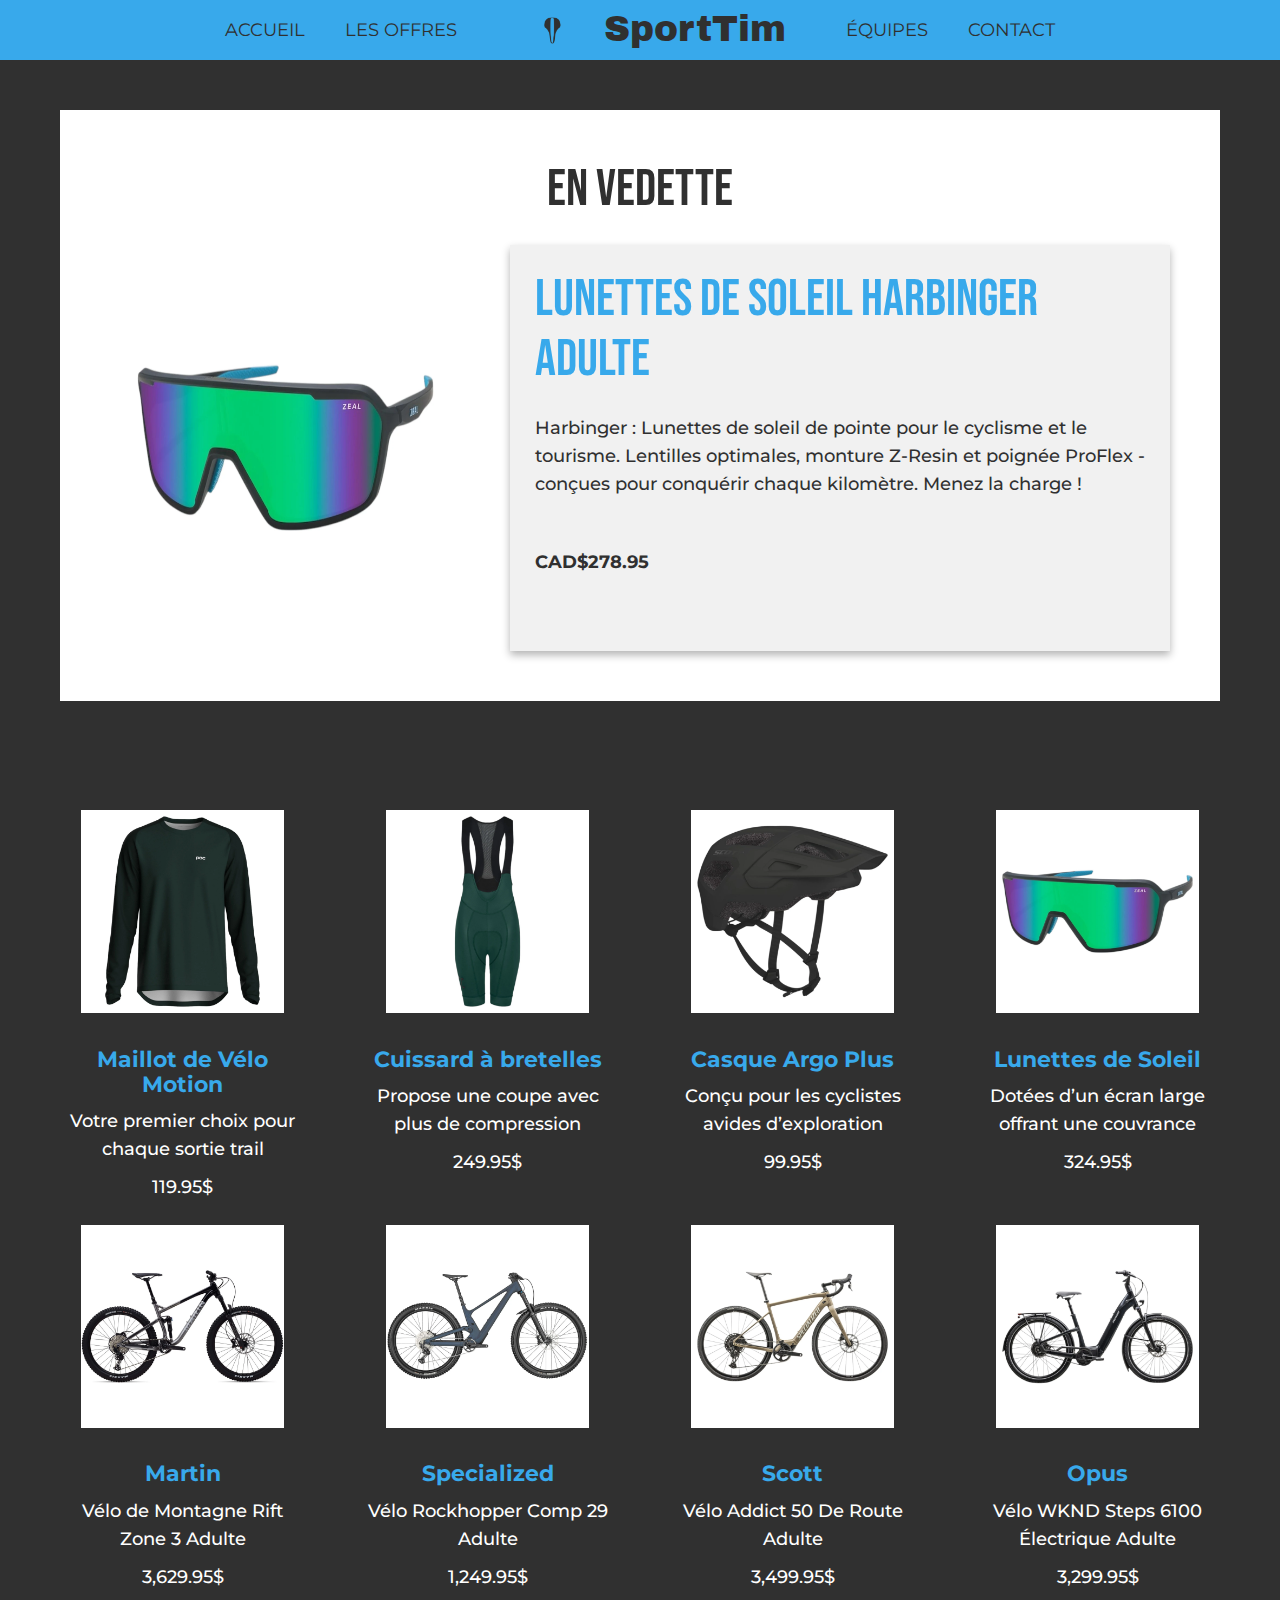
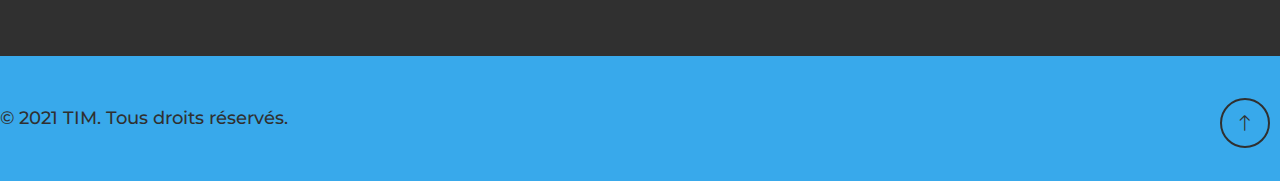
<file: liste-articles.html>
<!DOCTYPE html>
<html lang="fr">

<head>
    <meta charset="UTF-8">
    <meta name="viewport" content="width=device-width, initial-scale=1.0">
    <title>Liste des articles</title>

    <!-- Link to CSS normalize page -->
    <link rel="stylesheet" href="css/normalize.css">

    <!-- Link to Google Fonts -->
    <link rel="preconnect" href="https://fonts.googleapis.com">
    <link rel="preconnect" href="https://fonts.gstatic.com" crossorigin>
    <link
        href="https://fonts.googleapis.com/css2?family=Archivo+Black&family=Bebas+Neue&family=Montserrat:ital,wght@0,100..900;1,100..900&display=swap"
        rel="stylesheet">

    <!-- Link to Google Icons -->
    <link rel="stylesheet" href="https://fonts.googleapis.com/css2?family=Material+Symbols+Outlined&display=swap">

    <!-- Link to Bootstrap Icons -->
    <link href="https://cdn.jsdelivr.net/npm/bootstrap-icons/font/bootstrap-icons.css" rel="stylesheet">

    <!-- Link to JS page -->
    <script src="js/script.js" defer></script>

    <!-- Link to CSS style page -->
    <link rel="stylesheet" href="css/styles.css">

</head>

<body>
    <!-- Header -->
    <header id="top_page">
        <div class="wrapper">
            <nav>
                <ul>
                    <li><a class="button-bordered" href="index.html">ACCUEIL</a></li>
                    <li><a class="button-bordered" href="liste-articles.html">LES OFFRES</a></li>

                    <li>
                        <a href="index.html" class="logo">
                            <img src="images/LOGO.png" alt="logo site">
                            <h1>SportTim</h1>
                        </a>
                    </li>

                    <li><a class="button-bordered" href="index.html#equipe">ÉQUIPES</a></li>
                    <li><a class="button-bordered" href="index.html#contact">CONTACT</a></li>
                </ul>
            </nav>
        </div>
    </header>


    <section class="vedette">
        <div class="wrapper">

            <h2>En Vedette</h2>

            <div class="article">
                <div class="main">
                    <img src="images/lunettes_soleil_harbinger_adulte.webp" alt="lunette de soleil">
                </div>
                
    
                <div class="title">
                    <div>
                        <h2>Lunettes de Soleil Harbinger Adulte</h2>
                        <p>Harbinger : Lunettes de soleil de pointe pour le cyclisme et le tourisme. Lentilles optimales,
                            monture Z-Resin et poignée ProFlex - conçues pour conquérir chaque kilomètre. Menez la charge !
                        </p>
                    </div>
    
    
                    <p><strong>CAD$278.95</strong></p>
                </div>
            </div>
        </div>
    </section>

    <section class="other_article produit">
        <div class="wrapper">
            <div class="row">
                <div class="card">
                    <a href="fiche-article.html">
                        <img src="images/maillot_velo_homme.webp" alt="maillot velo">
                        <p class="plus">+</p>
                    </a>


                    <h3>Maillot de Vélo Motion</h3>
                    <p class="definition">Votre premier choix pour chaque sortie trail</p>
                    <p class="prix">119.95$</p>
                </div>

                <div class="card">
                    <a href="fiche-article.html">
                        <img src="images/cuissard_bretelles_podium_homme.webp" alt="cuissard a bretelles">
                        <p class="plus">+</p>
                    </a>


                    <h3>Cuissard à bretelles</h3>
                    <p class="definition">Propose une coupe avec plus de compression</p>
                    <p class="prix">249.95$</p>
                </div>

                <div class="card">
                    <a href="fiche-article.html">
                        <img src="images/casque_argo_plus_enfant.webp" alt="casque de velo enfant">
                        <p class="plus">+</p>
                    </a>


                    <h3>Casque Argo Plus</h3>
                    <p class="definition">Conçu pour les cyclistes avides d’exploration</p>
                    <p class="prix">99.95$</p>
                </div>

                <div class="card">
                    <a href="fiche-article.html">
                        <img src="images/lunettes_soleil_harbinger_adulte.webp" alt="lunette de soleil">
                        <p class="plus">+</p>
                    </a>


                    <h3>Lunettes de Soleil</h3>
                    <p class="definition">Dotées d’un écran large offrant une couvrance</p>
                    <p class="prix">324.95$</p>
                </div>
            </div>

            <div class="row">
                <div class="card">
                    <a href="fiche-article.html">
                        <img src="images/velo_montagne .webp" alt="velo de montagne">
                        <p class="plus">+</p>
                    </a>


                    <h3>Martin</h3>
                    <p class="definition">Vélo de Montagne Rift Zone 3 Adulte</p>
                    <p class="prix">3,629.95$</p>
                </div>

                <div class="card">
                    <a href="fiche-article.html">
                        <img src="images/velo_montagne_genius.webp" alt="velo de montagne">
                        <p class="plus">+</p>
                    </a>


                    <h3>Specialized</h3>
                    <p class="definition">Vélo Rockhopper Comp 29 Adulte</p>
                    <p class="prix">1,249.95$</p>
                </div>

                <div class="card">
                    <a href="fiche-article.html">
                        <img src="images/velo_route_turbo.webp" alt="velo de route">
                        <p class="plus">+</p>
                    </a>


                    <h3>Scott</h3>
                    <p class="definition">Vélo Addict 50 De Route Adulte</p>
                    <p class="prix">3,499.95$</p>
                </div>

                <div class="card">
                    <a href="fiche-article.html">
                        <img src="images/velo_electrique.webp" alt="velo electrique">
                        <p class="plus">+</p>
                    </a>


                    <h3>Opus</h3>
                    <p class="definition">Vélo WKND Steps 6100 Électrique Adulte</p>
                    <p class="prix">3,299.95$</p>
                </div>
            </div>
        </div>
    </section>

    <!-- Footer -->
    <footer>
        <div class="wrapper">
            <p>© 2021 TIM. Tous droits réservés.</p>
            <a href="#top_page"><i class="bi bi-arrow-up"></i></a>
        </div>
    </footer>

</body>

</html>
</file>
<file: css/styles.css>
/*----------------------------------------------------------------------------
    Reset
----------------------------------------------------------------------------*/

html {
    box-sizing: border-box;
    font-size: 62.5%;

    scroll-behavior: smooth;
}

*,
*:before,
*:after {
    box-sizing: inherit;
}


/*------------------------------------------------------------------------------
   Base
------------------------------------------------------------------------------*/

body {
    background-color: #303030;
    color: #fff;
    font-family: "Montserrat", sans-serif;

    margin: 0;
    padding: 0;

}

.wrapper {
    max-width: 1320px;
    margin: 0 auto;
}

a {
    text-decoration: none;
    color: #303030;

    font-size: 1.8rem;
    font-weight: 400;
    text-transform: uppercase;
}

h1,
h2,
h3,
h4 {
    margin: 0;
}

h1 {
    font-family: "Archivo Black", sans-serif;
    font-size: 3.6rem;
    font-weight: normal;
}

h2 {
    font-family: "Bebas Neue", sans-serif;
    font-weight: 400;
    font-size: 5.2rem;
    text-align: center;
}

h3 {
    font-size: 2.2rem;
    font-weight: 700;
}

h4 {
    font-size: 2.5rem;
    font-weight: 400;
    text-transform: uppercase;
    font-family: "Montserrat", sans-serif;
}

p {
    font-family: "Montserrat", sans-serif;
    font-size: 1.8rem;
    font-weight: 500;

    line-height: 28px;

    margin: 0;
}


/*------------------------------------------------------------------------------
   Modules
------------------------------------------------------------------------------*/

section {
    padding: 50px 60px;
}

.title {
    display: flex;
    flex-direction: column;
    justify-content: center;
    align-items: center;
}

.title p {
    width: 610px;
    text-align: center;
}

.bleu_btn {
    display: inline-block;
    background-color: #38A9EB;
    padding: 10px 30px;
    border: 2px #38a9eb00 solid;

    transition: all 0.3s ease-in-out;
}

.bleu_btn:hover {
    background-color: #303030;
    color: #38A9EB;
    border: 2px #38A9EB solid;
}

.gray_btn {
    display: inline-block;
    padding: 15px 40px;
    border: 2px #303030 solid;

    transition: all 0.3s ease-in-out;
}

.gray_btn:hover {
    background-color: #303030;
    color: #38A9EB;
}

i {
    display: flex;
    justify-content: center;
    align-items: center;
    flex-direction: row;

    font-size: 1.8rem;
    border: 2px #303030 solid;
    border-radius: 50%;
    width: 50px;
    height: 50px;

    margin: 10px 10px 0px 0px;

    transition: all 0.3s ease-in-out;
}

i:hover {
    display: flex;
    justify-content: center;
    align-items: center;
    flex-direction: row;

    font-size: 1.8rem;
    border: 2px #303030 solid;
    border-radius: 50%;
    width: 50px;
    height: 50px;

    margin: 10px 10px 0px 0px;

    background-color: #303030;
    color: #38A9EB;
}

/* GRAY BOTTOM BORDER */
.button-bordered {
    border: none;
    outline: none;
    position: relative;
}

.button-bordered::before,
.button-bordered::after {
    content: '';
    position: absolute;
    width: 0;
    height: 0;
    transition: all 0.3s;
    pointer-events: none;
}


.button-bordered::after {
    height: 2px;
    bottom: -4px;
    left: 0;
    border-bottom: 1.5px solid #303030;
}

.button-bordered:hover::before,
.button-bordered:hover::after {
    width: 100%;
}


/* BLUE BOTTOM BORDER */
.button-bordered-blue {
    border: none;
    outline: none;
    position: relative;
    color: #38A9EB;
}

.button-bordered-blue::before,
.button-bordered-blue::after {
    content: '';
    position: absolute;
    width: 0;
    height: 0;
    transition: all 0.3s;
    pointer-events: none;
}


.button-bordered-blue::after {
    height: 2px;
    bottom: -4px;
    left: 0;
    border-bottom: 1.5px solid #38A9EB;
}

.button-bordered-blue:hover::before,
.button-bordered-blue:hover::after {
    width: 100%;
}

/*------------------------------------------------------------------------------
   Header
------------------------------------------------------------------------------*/

header {
    background-color: #38A9EB;

    height: 60px;
    font-size: 1.8rem;
    font-weight: 500;

    display: flex;
    align-items: center;
}

header nav ul {
    display: flex;
    justify-content: center;
    align-items: center;
    margin: 0;
    padding: 0;
}

header nav li {
    list-style: none;
    padding: 0 20px;
}

header nav h1 {
    text-transform: capitalize;
}

.logo {
    display: flex;
    align-items: center;
    padding: 0 20px;
}

.logo img {
    height: 40px;
    margin-right: 15px;
}

/*------------------------------------------------------------------------------
   Hero
------------------------------------------------------------------------------*/

.hero {
    background-image: url(../images/montagne_lac.jpg);
    background-position: center;
    background-size: cover;
    background-repeat: no-repeat;

    padding-bottom: 60px;
}

.hero .wrapper {
    display: flex;
    align-items: end;
    justify-content: flex-end;
    height: 650px;
}

.hero .hero-box {
    background-color: #303030;
    width: 560px;
    height: 220px;

    padding: 30px;
}

.hero .hero-box h1 {
    color: #38A9EB;
    padding-bottom: 10px;
}


/*------------------------------------------------------------------------------
   Call to action 
------------------------------------------------------------------------------*/

.cta {
    display: flex;
    justify-content: center;
    text-align: center;
}

.cta h2 {
    color: #38A9EB;
}

.cta p {
    width: 765px;
    padding: 10px 0 30px 0;
}


/*------------------------------------------------------------------------------
   Our team
------------------------------------------------------------------------------*/

.team {
    background-color: #38A9EB;
    color: #303030;

}

.team .sub-title {
    width: 600px;
    text-align: center;
    padding-bottom: 25px;
}


.team .row {
    display: grid;
    grid-template-columns: 1fr 1fr 1fr;
    gap: 115px;
}


.team .img {
    width: 363px;
    height: 363px;
    border-radius: 50%;
}

.team .leo {
    background: url(../images/Leo_Marchand.jpg) center / cover no-repeat;
}

.team .camille {
    background: url(../images/Camille_Dupont.jpg) center / cover no-repeat;
}

.team .maxime {
    background: url(../images/Maxime_Lefevre.jpg) center / cover no-repeat;
}

.team .card {
    text-align: center;
}

.team .card h3 {
    padding-top: 50px;
}


/*------------------------------------------------------------------------------
   Our Products
------------------------------------------------------------------------------*/

.produit {
    display: flex;
    justify-content: center;
}

.produit h2 {
    color: #38A9EB;
}

.produit .row {
    display: grid;
    grid-template-columns: 1fr 1fr 1fr 1fr;
    gap: 60px;
}

.produit .card {
    text-align: center;
    padding-bottom: 15px;
    position: relative;


}

.produit .row img {
    width: 90%;
    margin-bottom: 20px;
    border: #38a9eb00 9px solid;

    transition: all 0.3s ease-in-out;
}

.produit .card:hover img {
    width: 90%;
    margin-bottom: 20px;
    filter: brightness(70%);
    border: #38A9EB 9px solid;


    color: #38A9EB;
}


.card:hover .plus {
    color: #38A9EB;
}


.produit .card h3 {
    color: #38A9EB;
}

.produit .definition {
    padding: 10px 0;
}

.produit .labels {
    display: flex;
    padding: 35px 0;
}

.produit .labels p {
    background-color: #38A9EB;
    color: #303030;

    padding: 5px 10px;
    margin: 0 40px 0 10px;
}

.produit .plus {
    font-family: "Montserrat", sans-serif;
    position: absolute;
    top: 35%;
    left: 50%;
    transform: translate(-50%, -50%);
    font-weight: 100;
    font-size: 14.4rem;
    color: #38a9eb00;
}


/*------------------------------------------------------------------------------
   Nous contacter
------------------------------------------------------------------------------*/

.contact {
    background-color: #38A9EB;
    margin: 50px 60px;
    color: #303030;
}

.contact h2 {
    padding-bottom: 20px;
}

.contact .row {
    display: grid;
    grid-template-columns: 1fr 1fr;
}


.contact .icons {
    display: flex;
    padding-top: 20px;
}

.contact .texte {
    display: flex;
    justify-content: center;
    flex-direction: column;
}

.contact .texte p:nth-child(n + 2) {
    font-weight: 700;
}

.contact .texte p:nth-child(2),
.contact .texte p:nth-child(2) {
    padding: 20px 0;
}

.contact .title .gray_btn {
    margin-top: 30px;
}

.contact .title {
    padding: 0;
}


/*------------------------------------------------------------------------------
   Footer
------------------------------------------------------------------------------*/


footer {
    background-color: #38A9EB;
    color: #303030;
}

footer .wrapper {
    display: flex;
    justify-content: space-between;
    align-items: center;
    height: 125px;
}


/*------------------------------------------------------------------------------
   Vedette
------------------------------------------------------------------------------*/

.vedette .article {
    display: grid;
    grid-template-columns: 1fr 1fr;

   
}

.vedette .wrapper{
    background-color: #fff;
    padding: 50px 0px;
}

.vedette .wrapper h2{
    display: flex;
    align-items: center;
    justify-content: center;

    margin-bottom: 25px;
    color: #303030;
}

.vedette img {
    width: 70%;
}

.vedette .article .title h2 {
    color: #38A9EB;
    text-align: start;
    border-bottom: none;
}

.vedette .title {
    display: flex;
    flex-direction: column;
    align-items: center;
    margin-right: 50px;
    padding: 25px;

    background-color: #f1f1f1;
    box-shadow: 0 4px 8px rgba(0, 0, 0, 0.3);
}

.vedette .title p {
    text-align: start;
    color: #303030;
    padding-bottom: 50px;
}

.vedette .main {
    display: flex;
    justify-content: center;
}


/*------------------------------------------------------------------------------
   Fiche
------------------------------------------------------------------------------*/

.fiche {
    background-color: white;
}

.fiche .wrapper {
    display: grid;
    grid-template-columns: 1fr 7fr 5fr;
}

.fiche img {
    width: 100%;
}

.fiche h2 {
    color: #38A9EB;
    text-align: start;
    padding: 20px 0;
}

.fiche .title {
    display: flex;
    flex-direction: column;
    align-items: center;
    background-color: #303030;
    padding: 20px 50px;
}

.fiche .title p {
    text-align: start;
    padding-bottom: 30px;
}

.fiche .main {
    display: flex;
    justify-content: flex-start;
}

.fiche .prix {
    font-size: 2.4rem;
    font-weight: 700;
}


/*------------------------------------------------------------------------------
   Inforamtions
------------------------------------------------------------------------------*/


.inforamtions {
    background-color: #38A9EB;
    margin: 50px 60px;
    color: #303030;
}

.inforamtions p {
    font-size: 1.5rem;
}

.inforamtions .row {
    display: grid;
    grid-template-columns: 1fr 1fr;
    gap: 50px;
}

.scpecification li {
    display: grid;
    grid-template-columns: 1fr 1fr;

    padding: 10px 0;
    border-bottom: 1px solid #303030;
}

.scpecification li p:first-of-type {
    font-weight: 700;
}

.inforamtions ul {
    padding: 0;
    margin: 0;
}

.inforamtions h2 {
    text-align: start;
    margin-bottom: 25px;
    border-bottom: #303030 solid 2px;
    width: 400px;
}

.inforamtions a {
    margin-top: 25px;
}


.produit h2 {
    padding-bottom: 25px;
}


/*------------------------------------------------------------------------------
   Modales
------------------------------------------------------------------------------*/


.modale {
    display: none;
    position: fixed;
    top: 0;
    left: 0;
    width: 100vw;
    height: 100vh;
    background-color: rgba(0, 0, 0, 0.8);
    justify-content: center;
    align-items: center;
    z-index: 1000;
}

.visible {
    background-color: rgba(0, 0, 0, 0.5);
    width: 100%;
}

.modale.visible {
    display: flex;
    flex-direction: column;
    align-items: center;
    justify-content: center;

    color: white;
    text-align: center;
}

.modale.visible h2{
    color: #38A9EB;
}

.modale.visible p{
    width: 800px;
}

.modale-camille {
    background: center / cover no-repeat url(../images/Camille_Dupont.jpg);
    width: 500px;
    height: 500px;
    border-radius: 50%;
}

.modale-leo {
    background: center / cover no-repeat url(../images/Leo_Marchand.jpg);
    width: 500px;
    height: 500px;
    border-radius: 50%;
}

.modale-maxime {
    background: center / cover no-repeat url(../images/Maxime_Lefevre.jpg);
    width: 500px;
    height: 500px;
    border-radius: 50%;
}
</file>
